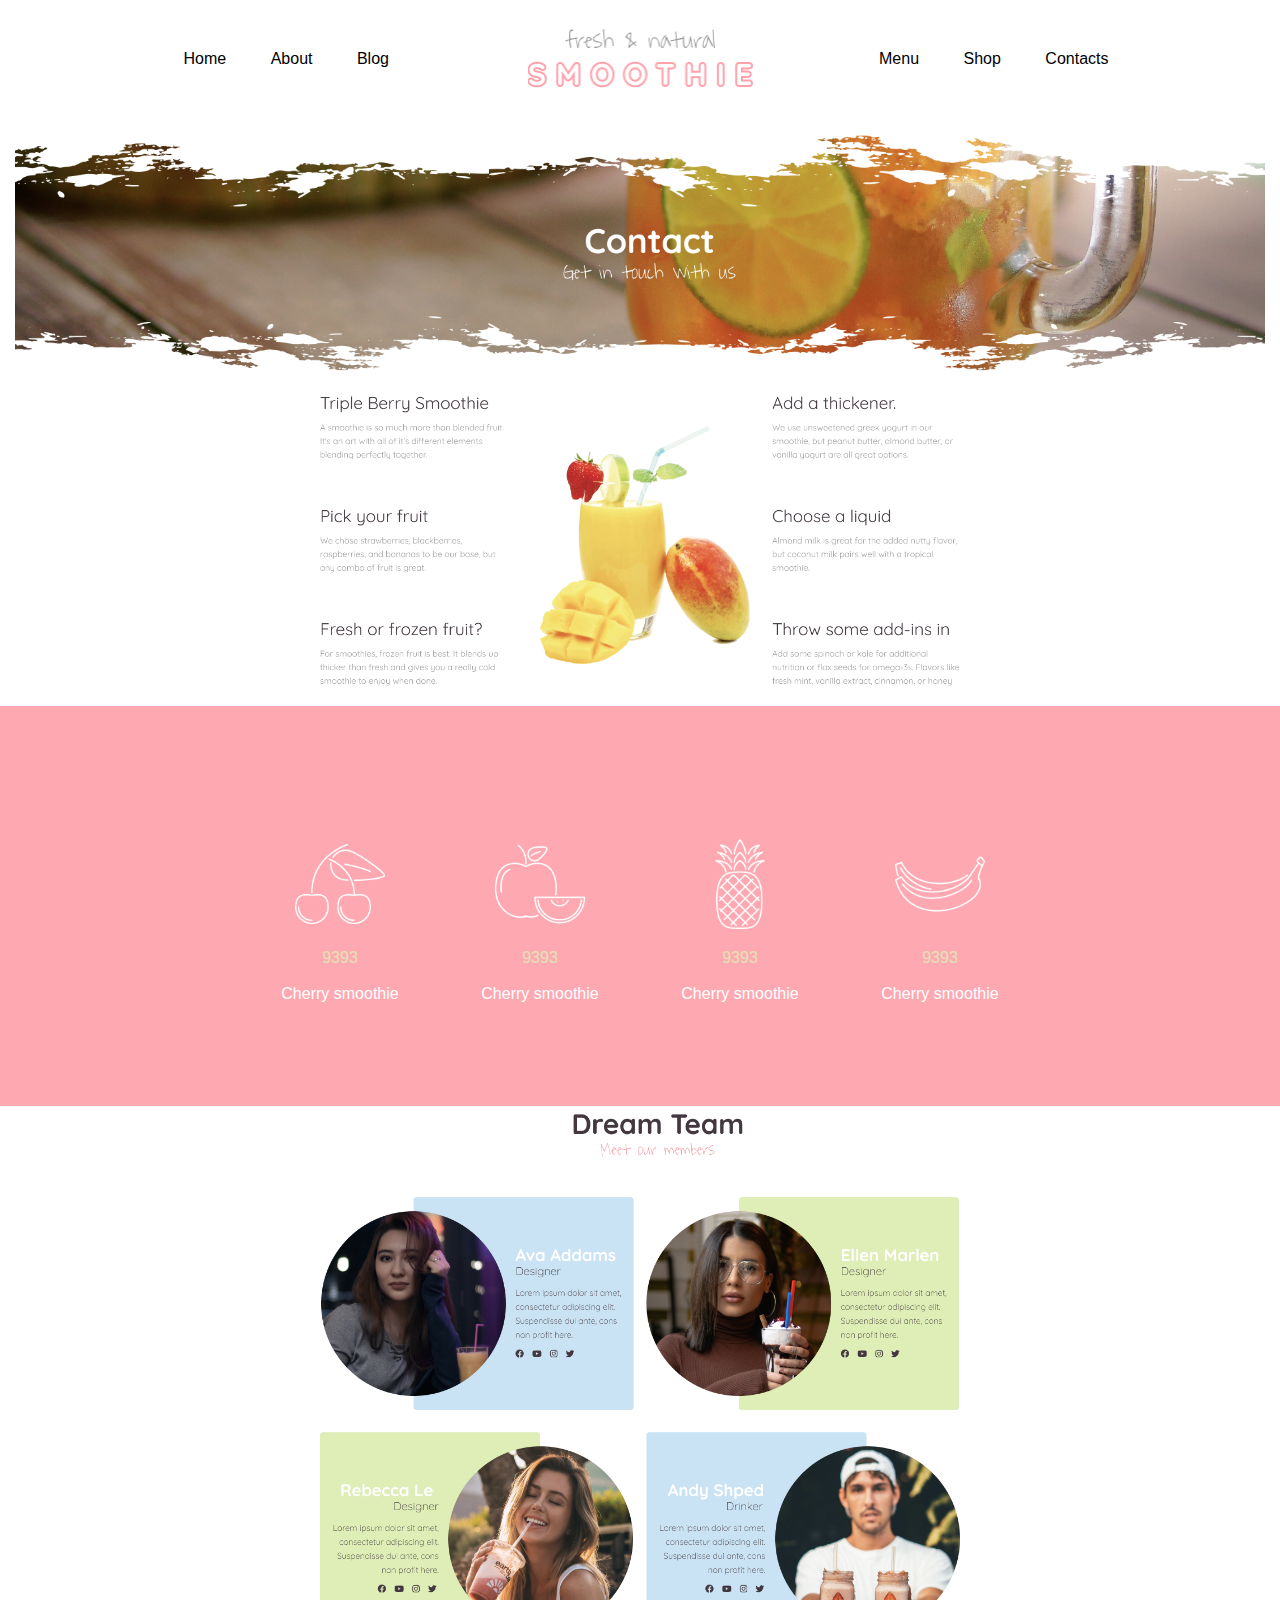
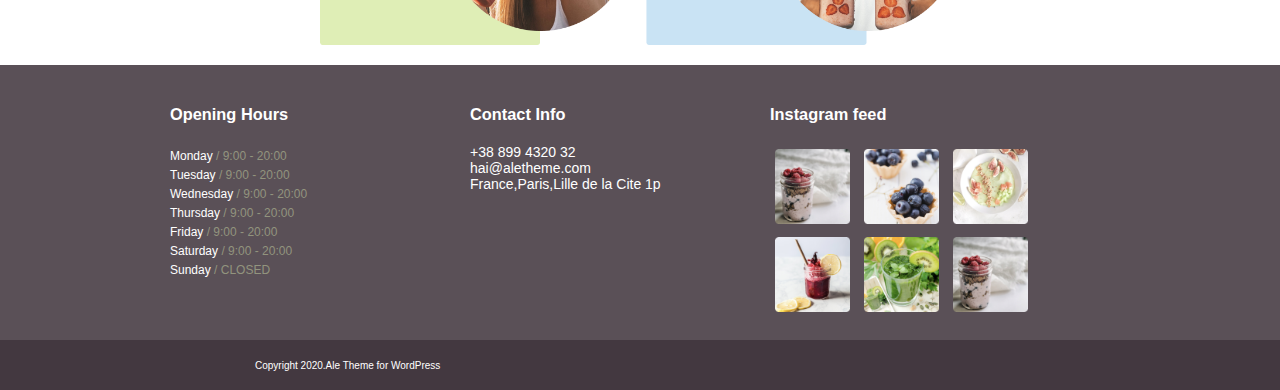
<file: About.html>
<!DOCTYPE html>
<html lang="en"><head><meta http-equiv="Content-Type" content="text/html; charset=UTF-8">
    
    <meta http-equiv="X-UA-Compatible" content="IE=edge">
    <meta name="viewport" content="width=device-width, initial-scale=1.0">
    <title>About</title>
    <link rel="stylesheet" href="./About_files/about.css">
<style>
    * {
	margin: 0;
	padding: 0;
	box-sizing: border-box;
    font-family: 'Poppins', Arial, Helvetica, sans-serif;
}

.navbar {
	display: flex;
	align-items: center;
	padding: 20px;
    justify-content: center;
}

nav {
	flex: 1;
	text-align: center;
}

nav ul {
	display: inline-block;
	list-style: none;
}

nav ul li {
	display: inline-block;
	margin-right: 20px;
	margin-left: 20px;
}


nav ul li a{
    color: #000;
    text-decoration: none;
    position: relative;
}
nav ul li a:hover{
    color: #fea9b2;
}
nav ul li a::after{
    content:'';
    width: 0;
    height: 3px;
    position: absolute;
    bottom: -5px;
    left: 50%;
    transform: translateX(-50%);
    background: #f0f;
    transition: width 0.3s;
}
nav ul li a:hover::after{
    width: 80%;
}
p {
	color: #555;
}

.container1 {
	max-width: 1300px;
	margin: auto;
	padding-left: 25px;
	padding-right: 25px;
}
.menu-icon {
	width: 28px;
	margin-left: 20px;
	display: none;
}

/* -------- media query for menu------- */

@media only screen and (max-width: 800px) {
	/* nav ul {
		position: absolute;
		top: 70px;
		left: 0;
		background: #333;
		width: 100%;
		overflow: hidden;
		transition: max-height 0.5s;
	}

	nav ul li {
		display: block;
		margin-right: 50px;
		margin-top: 10px;
		margin-bottom: 10px;
	}

	nav ul li a {
		color: #fff;
	} */

    .navbar .logo img{
        width: 125px;
    }
}

</style></head>

<body>
    <div class="header">
        <div class="container1">
            <div class="navbar">
                <nav>
                    <ul id="MenuItems">
                        <li><a href="index.html">Home</a></li>
                        <li><a href="About.html">About</a></li>
                        <li><a href="Blog.html">Blog</a></li>
                    </ul>
                </nav>
                <div class="logo">
                    <img src="./About_files/logo.png" width="225px">
                </div>
                <nav>
                    <ul id="MenuItems">
                        <li><a href="menu.html">Menu</a></li>
                        <li><a href="shop.html">Shop</a></li>
                        <li><a href="contact.html">Contacts</a></li>
                    </ul>
                </nav>
            </div>
        </div>
    </div>
    <div class="slider">
        <img src="./About_files/Heading.png" alt="">
    </div>
    <!--  -->
    <div class="team">
        <img src="./About_files/About intro.png" style="display: block;margin-left: auto;margin-right: auto;width: 50%;padding-bottom: 20px;" alt="">
    </div>
    <!--  -->
    
    <!-- coo -->
    <div class="container-3" style="background-color: #fea9b2; min-height: 400px; align-content:center; display:flex; flex-wrap:wrap;">
        <div class="container">
            <div class="row">
                <div class="col"><img src="./About_files/cherry 2.png" alt=""><p style="color: #e4e1b4;">9393</p><br><p style="color: #fff;">Cherry smoothie</p></div>
                <div class="col"><img src="./About_files/apple 2.png" alt=""><p style="color: #e4e1b4;">9393</p><br><p style="color: #fff;">Cherry smoothie</p></div>
                <div class="col"><img src="./About_files/pineapple 2.png" alt=""><p style="color: #e4e1b4;">9393</p><br><p style="color: #fff;">Cherry smoothie</p></div>
                <div class="col"><img src="./About_files/banana (1) 2.png" alt=""><p style="color: #e4e1b4;">9393</p><br><p style="color: #fff;">Cherry smoothie</p></div>
            </div>
        </div>
    </div>
<!-- sdfffffffff -->

  
  
  

    <div class="team">
        <img src="./About_files/Team.png" style="display: block;margin-left: auto;margin-right: auto;width: 50%;padding-bottom: 20px;" alt="">
    </div>

    <div class="footer">
        <div class="footer-container">
            <div class="footer-row">
                <div class="footer-col-1">
                    <h3>Opening Hours</h3>

                    <p>Monday  <span>/ 9:00 - 20:00</span></p>
                    <p>Tuesday <span>/ 9:00 - 20:00</span></p>
                    <p>Wednesday <span>/ 9:00 - 20:00</span></p>
                    <p>Thursday <span>/ 9:00 - 20:00</span></p>
                    <p>Friday <span>/ 9:00 - 20:00</span></p>
                    <p>Saturday <span>/ 9:00 - 20:00</span></p>
                    <p>Sunday <span>/ CLOSED</span></p>
                </div>
                <div class="footer-col-2">
                    <h3>Contact Info</h3>

                    <p>+38 899 4320 32</p>
                    <p>hai@aletheme.com</p>
                    <p>France,Paris,Lille de la Cite 1p</p>


                  
                </div>
                <div class="footer-col-3">
                    <h3>Instagram feed</h3>
                    <ul>
                        <img src="./About_files/Rectangle 18.png" width="75px" alt="">
                        <img src="./About_files/Rectangle 19.png" width="75px" alt="">
                        <img src="./About_files/Rectangle 20.png" width="75px" alt="">
                        <img src="./About_files/Rectangle 21.png" width="75px" alt="">
                        <img src="./About_files/Rectangle 22.png" width="75px" alt="">
                        <img src="./About_files/Rectangle 18.png" width="75px" alt="">
                        
                    </ul>
                </div>
                
            </div>
            
        </div>
    </div>   
    <div class="footer-container2">
        <div class="footer-row-2">        
            <p class="copyright">Copyright 2020.Ale Theme for WordPress</p>
        </div>
    </div>
    

</body></html>
</file>
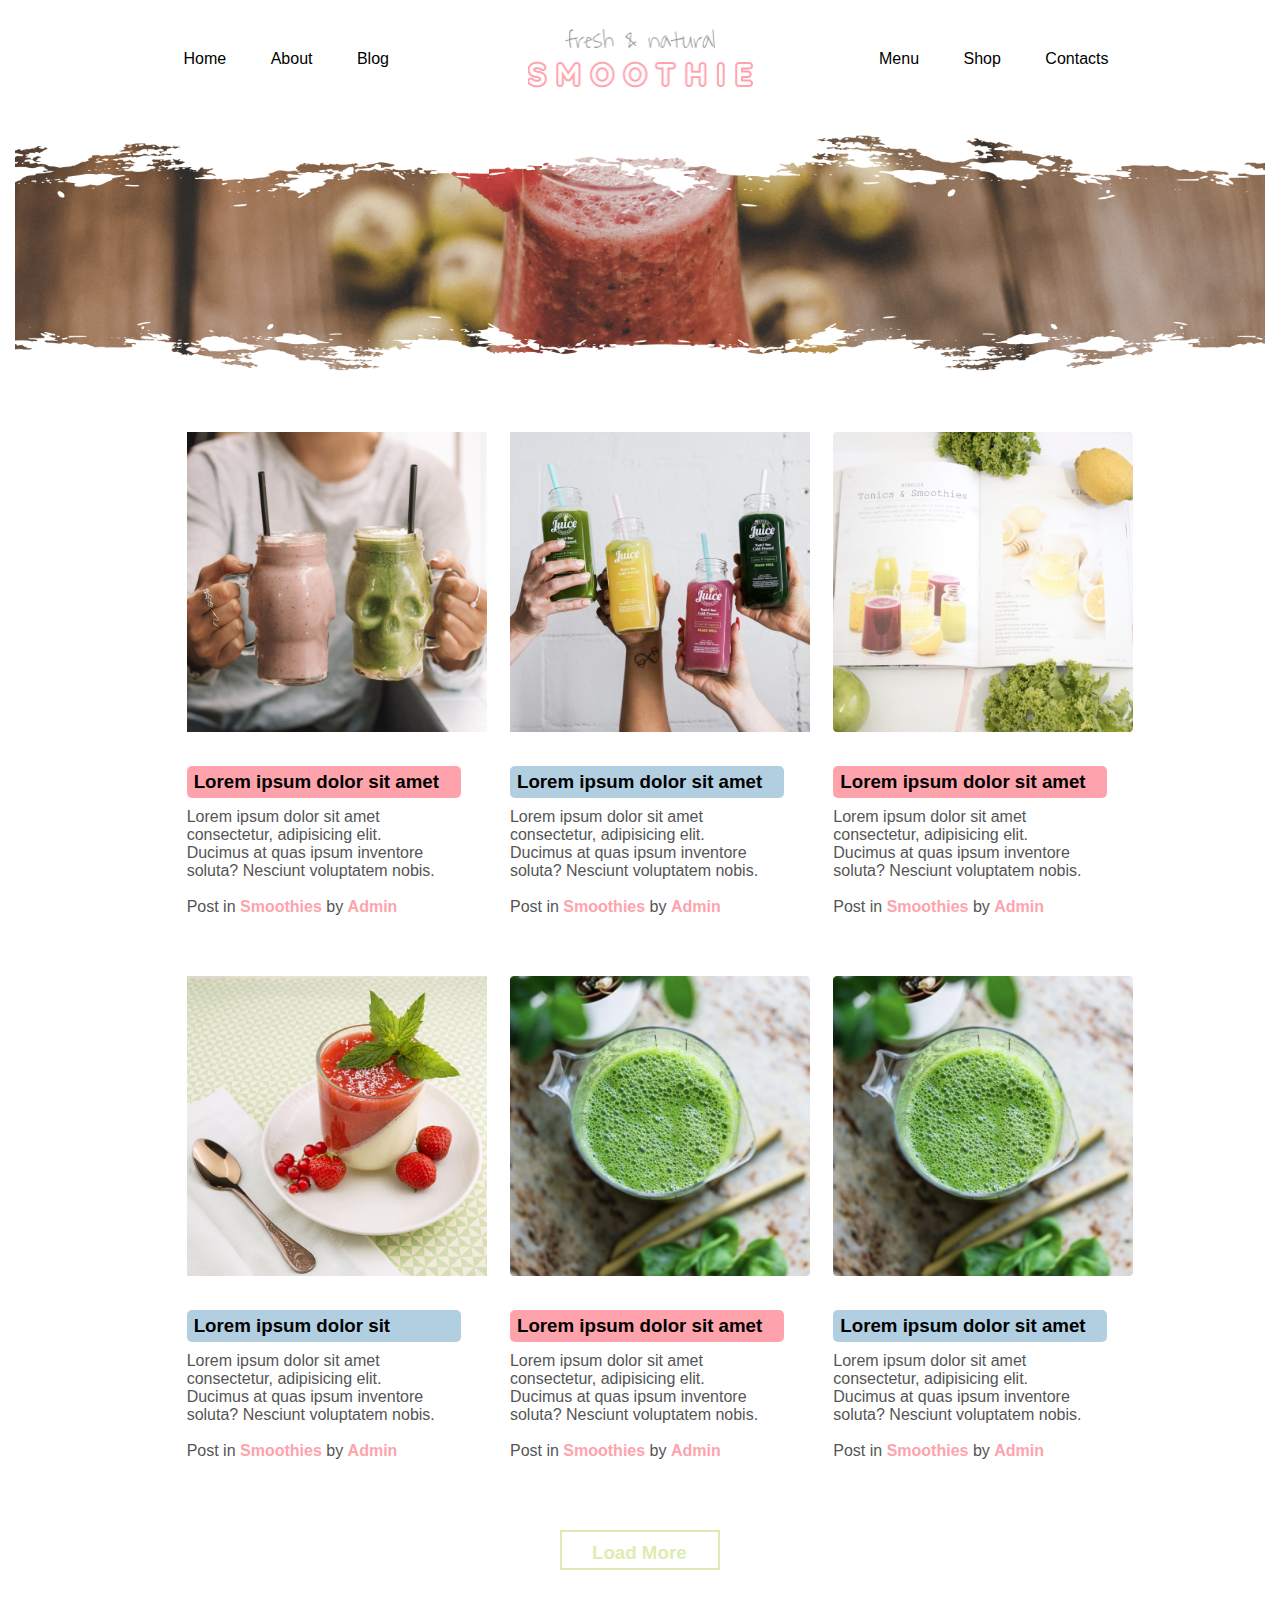
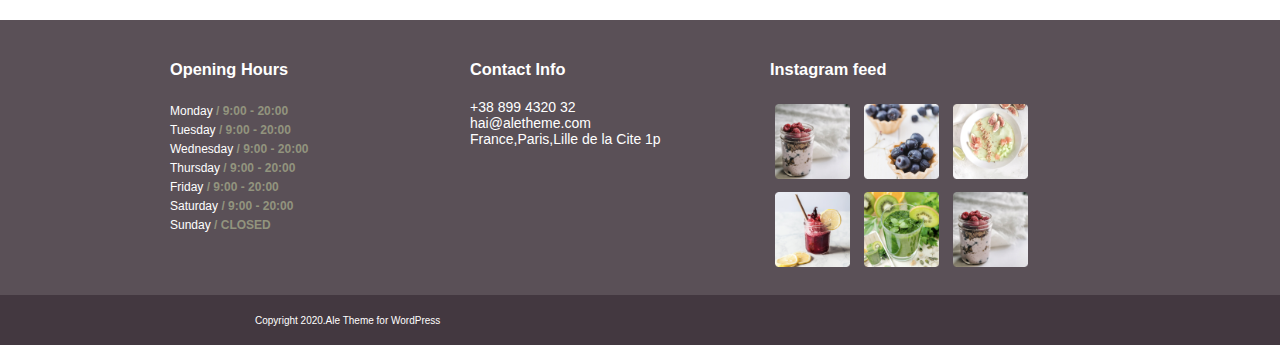
<file: Blog.html>
<!DOCTYPE html>
<!-- saved from url=(0057)file:///C:/Users/dell/Documents/figma%20project/blog.html -->
<html lang="en"><head><meta http-equiv="Content-Type" content="text/html; charset=UTF-8">
    
    <meta http-equiv="X-UA-Compatible" content="IE=edge">
    <meta name="viewport" content="width=device-width, initial-scale=1.0">
    <title>Blog</title>
    <link rel="stylesheet" href="./Blog_files/blog.css">
<style>
    * {
	margin: 0;
	padding: 0;
	box-sizing: border-box;
	font-family: 'Poppins', sans-serif;
}

.navbar {
	display: flex;
	align-items: center;
	padding: 20px;
    justify-content: center;
}

nav {
	flex: 1;
	text-align: center;
}

nav ul {
	display: inline-block;
	list-style: none;
}

nav ul li {
	display: inline-block;
	margin-right: 20px;
	margin-left: 20px;
}


nav ul li a{
    color: #000;
    text-decoration: none;
    position: relative;
}
nav ul li a:hover{
    color: #fea9b2;
}
nav ul li a::after{
    content:'';
    width: 0;
    height: 3px;
    position: absolute;
    bottom: -5px;
    left: 50%;
    transform: translateX(-50%);
    background: #f0f;
    transition: width 0.3s;
}
nav ul li a:hover::after{
    width: 80%;
}
p {
	color: #555;
}

.container1 {
	max-width: 1300px;
	margin: auto;
	padding-left: 25px;
	padding-right: 25px;
}
.menu-icon {
	width: 28px;
	margin-left: 20px;
	display: none;
}

/* -------- media query for menu------- */

@media only screen and (max-width: 800px) {
	/* nav ul {
		position: absolute;
		top: 70px;
		left: 0;
		background: #333;
		width: 100%;
		overflow: hidden;
		transition: max-height 0.5s;
	}

	nav ul li {
		display: block;
		margin-right: 50px;
		margin-top: 10px;
		margin-bottom: 10px;
	}

	nav ul li a {
		color: #fff;
	} */

    .navbar .logo img{
        width: 125px;
    }
}

</style></head>

<body>
    <div class="header">
        <div class="container1">
            <div class="navbar">
                <nav>
                    <ul id="MenuItems">
                        <li><a href="index.html">Home</a></li>
                        <li><a href="About.html">About</a></li>
                        <li><a href="Blog.html">Blog</a></li>
                    </ul>
                </nav>
                <div class="logo">
                    <img src="./About_files/logo.png" width="225px">
                </div>
                <nav>
                    <ul id="MenuItems">
                        <li><a href="menu.html">Menu</a></li>
                        <li><a href="shop.html">Shop</a></li>
                        <li><a href="contact.html">Contacts</a></li>
                    </ul>
                </nav>
            </div>
        </div>
    </div>
    <div class="slider">
        <img src="./Blog_files/Slider.png" alt="">
    </div>
    <div class="container-blog">
        <div class="row-blog">
            <div class="col-blog">
                <img src="./Blog_files/maddi-bazzocco-71fuLSLJKbc-unsplash 1.png" alt="">
                <div style="background-color: #fea3ac;margin: 10px 0;height: 32px;width: 274px;border-radius: 5px;"><h3 style="padding-left: 7px;padding-top: 5px;">Lorem ipsum dolor sit amet</h3></div>
                <p>Lorem ipsum dolor sit amet consectetur, adipisicing elit. Ducimus at quas ipsum inventore soluta? Nesciunt voluptatem nobis.</p><br>
                <p>Post in <span>Smoothies</span> by <span>Admin</span></p>
            </div>
            <div class="col-blog">
                <img src="./Blog_files/mark-zamora-wr24NAojiD8-unsplash 1.png" alt="">
                <div style="background-color: #b1cfe1;margin: 10px 0;height: 32px;width: 274px;border-radius: 5px;"><h3 style="padding-left: 7px;padding-top: 5px;">Lorem ipsum dolor sit amet</h3></div>
                <p>Lorem ipsum dolor sit amet consectetur, adipisicing elit. Ducimus at quas ipsum inventore soluta? Nesciunt voluptatem nobis.</p><br>
                <p>Post in <span>Smoothies</span> by <span>Admin</span></p>
            </div>
            <div class="col-blog">
                <img src="./Blog_files/Group 7.png" alt="">
                <div style="background-color: #fea3ac;margin: 10px 0;height: 32px;width: 274px;border-radius: 5px;"><h3 style="padding-left: 7px;padding-top: 5px;">Lorem ipsum dolor sit amet</h3></div>
                <p>Lorem ipsum dolor sit amet consectetur, adipisicing elit. Ducimus at quas ipsum inventore soluta? Nesciunt voluptatem nobis.</p><br>
                <p>Post in <span>Smoothies</span> by <span>Admin</span></p>
            </div>
            <div class="col-blog">
                <img src="./Blog_files/wesual-click-BgirKolxbIk-unsplash 1.jpg" alt="">
                <div style="background-color: #b1cfe1;margin: 10px 0;height: 32px;width: 274px;border-radius: 5px;"><h3 style="padding-left: 7px;padding-top: 5px;">Lorem ipsum dolor sit</h3></div>
                <p>Lorem ipsum dolor sit amet consectetur, adipisicing elit. Ducimus at quas ipsum inventore soluta? Nesciunt voluptatem nobis.</p><br>
                <p>Post in <span>Smoothies</span> by <span>Admin</span></p>
            </div>
            <div class="col-blog">
                <img src="./Blog_files/Group 7 (1).png" alt="">
                <div style="background-color: #fea3ac;margin: 10px 0;height: 32px;width: 274px;border-radius: 5px;"><h3 style="padding-left: 7px;padding-top: 5px;">Lorem ipsum dolor sit amet</h3></div>
                <p>Lorem ipsum dolor sit amet consectetur, adipisicing elit. Ducimus at quas ipsum inventore soluta? Nesciunt voluptatem nobis.</p><br>
                <p>Post in <span>Smoothies</span> by <span>Admin</span></p>
            </div>
            <div class="col-blog">
                <img src="./Blog_files/Group 7 (1).png" alt="">
                <div style="background-color: #b1cfe1;margin: 10px 0;height: 32px;width: 274px;border-radius: 5px;"><h3 style="padding-left: 7px;padding-top: 5px;">Lorem ipsum dolor sit amet</h3></div>
                <p>Lorem ipsum dolor sit amet consectetur, adipisicing elit. Ducimus at quas ipsum inventore soluta? Nesciunt voluptatem nobis.</p><br>
                <p>Post in <span>Smoothies</span> by <span>Admin</span></p>
            </div>            
        </div>
    </div>
    <div class="load" style="display: flex;margin: 50px; justify-content:center;"><h3 style=" width:160px; height: 40px; border: solid 2px #ddedb1; color:#ddedb1; padding: 10px 30px;">Load More</h3></div>
    
    <div class="footer">
        <div class="footer-container">
            <div class="footer-row">
                <div class="footer-col-1">
                    <h3>Opening Hours</h3>

                    <p>Monday  <span>/ 9:00 - 20:00</span></p>
                    <p>Tuesday <span>/ 9:00 - 20:00</span></p>
                    <p>Wednesday <span>/ 9:00 - 20:00</span></p>
                    <p>Thursday <span>/ 9:00 - 20:00</span></p>
                    <p>Friday <span>/ 9:00 - 20:00</span></p>
                    <p>Saturday <span>/ 9:00 - 20:00</span></p>
                    <p>Sunday <span>/ CLOSED</span></p>
                </div>
                <div class="footer-col-2">
                    <h3>Contact Info</h3>

                    <p>+38 899 4320 32</p>
                    <p>hai@aletheme.com</p>
                    <p>France,Paris,Lille de la Cite 1p</p>


                  
                </div>
                <div class="footer-col-3">
                    <h3>Instagram feed</h3>
                    <ul>
                        <img src="./Blog_files/Rectangle 18.png" width="75px" alt="">
                        <img src="./Blog_files/Rectangle 19.png" width="75px" alt="">
                        <img src="./Blog_files/Rectangle 20.png" width="75px" alt="">
                        <img src="./Blog_files/Rectangle 21.png" width="75px" alt="">
                        <img src="./Blog_files/Rectangle 22.png" width="75px" alt="">
                        <img src="./Blog_files/Rectangle 18.png" width="75px" alt="">
                        
                    </ul>
                </div>
                
            </div>
            
        </div>
    </div>
    
    <div class="footer-container2">
        <div class="footer-row-2">        
            <p class="copyright">Copyright 2020.Ale Theme for WordPress</p>
        </div>
    </div>
    

</body></html>
</file>
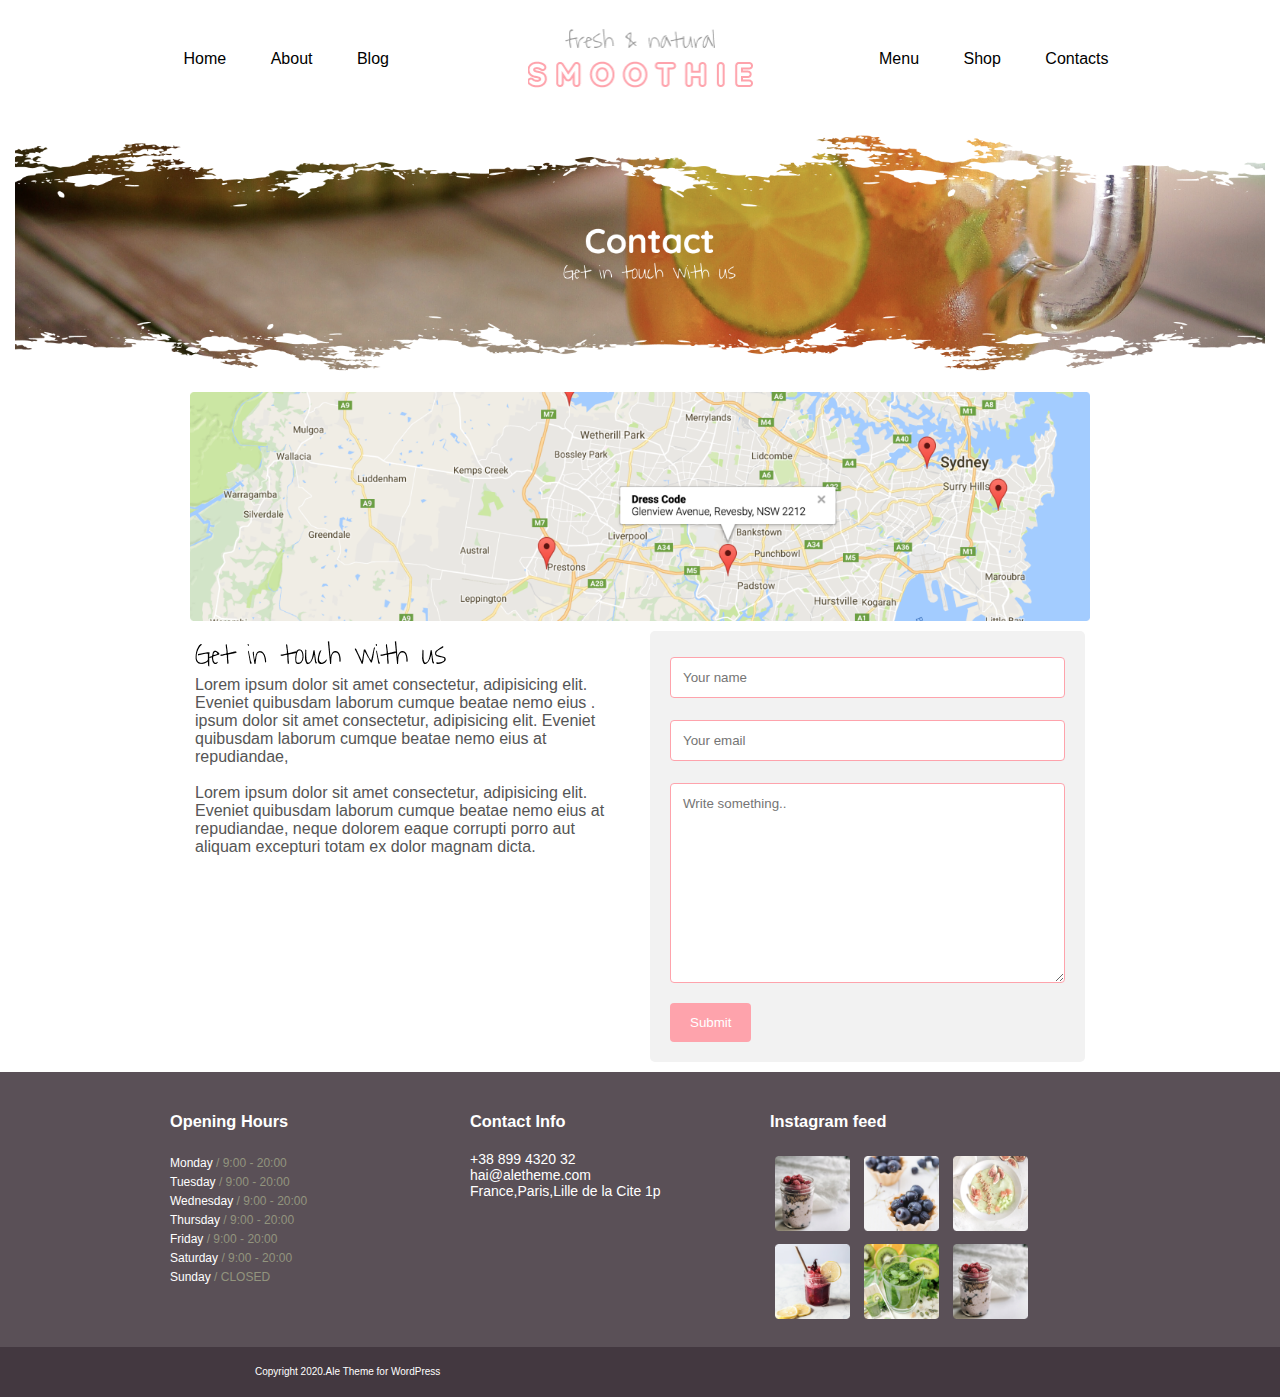
<file: contact.html>
<!DOCTYPE html>
<!-- saved from url=(0060)file:///C:/Users/dell/Documents/figma%20project/contact.html -->
<html lang="en"><head><meta http-equiv="Content-Type" content="text/html; charset=UTF-8">
    
    <meta http-equiv="X-UA-Compatible" content="IE=edge">
    <meta name="viewport" content="width=device-width, initial-scale=1.0">
    <title>contact</title>
    <link rel="stylesheet" href="./contact_files/contact.css">
<style>
    * {
	margin: 0;
	padding: 0;
	box-sizing: border-box;
    font-family: 'Poppins', Arial, Helvetica, sans-serif;
}

.navbar {
	display: flex;
	align-items: center;
	padding: 20px;
    justify-content: center;
}

nav {
	flex: 1;
	text-align: center;
}

nav ul {
	display: inline-block;
	list-style: none;
}

nav ul li {
	display: inline-block;
	margin-right: 20px;
	margin-left: 20px;
}


nav ul li a{
    color: #000;
    text-decoration: none;
    position: relative;
}
nav ul li a:hover{
    color: #fea9b2;
}
nav ul li a::after{
    content:'';
    width: 0;
    height: 3px;
    position: absolute;
    bottom: -5px;
    left: 50%;
    transform: translateX(-50%);
    background: #f0f;
    transition: width 0.3s;
}
nav ul li a:hover::after{
    width: 80%;
}
p {
	color: #555;
}

.container1 {
	max-width: 1300px;
	margin: auto;
	padding-left: 25px;
	padding-right: 25px;
}
.menu-icon {
	width: 28px;
	margin-left: 20px;
	display: none;
}

/* -------- media query for menu------- */

@media only screen and (max-width: 800px) {
	/* nav ul {
		position: absolute;
		top: 70px;
		left: 0;
		background: #333;
		width: 100%;
		overflow: hidden;
		transition: max-height 0.5s;
	}

	nav ul li {
		display: block;
		margin-right: 50px;
		margin-top: 10px;
		margin-bottom: 10px;
	}

	nav ul li a {
		color: #fff;
	} */

    .navbar .logo img{
        width: 125px;
    }
}
/*  form */

input[type=text], input[type=email], select, textarea {
  width: 100%;
  padding: 12px;
  border: 1px solid #fea3ac;
  border-radius: 4px;
  box-sizing: border-box;
  margin-top: 6px;
  margin-bottom: 16px;
  resize: vertical;
}

input[type=submit] {
  background-color: #fea3ac;
  color: white;
  padding: 12px 20px;
  border: none;
  border-radius: 4px;
  cursor: pointer;
}

input[type=submit]:hover {
  background-color: #45a049;
}

.container-form {
  border-radius: 5px;
  background-color: #f2f2f2;
  padding: 20px;
}
</style></head>

<body>
    <div class="header">
        <div class="container1">
            <div class="navbar">
                <nav>
                    <ul id="MenuItems">
                        <li><a href="index.html">Home</a></li>
                        <li><a href="About.html">About</a></li>
                        <li><a href="Blog.html">Blog</a></li>
                    </ul>
                </nav>
                <div class="logo">
                    <img src="./About_files/logo.png" width="225px">
                </div>
                <nav>
                    <ul id="MenuItems">
                        <li><a href="menu.html">Menu</a></li>
                        <li><a href="shop.html">Shop</a></li>
                        <li><a href="contact.html">Contacts</a></li>
                    </ul>
                </nav>
            </div>
        </div>
    </div>
    <div class="slider">
        <img src="./contact_files/Heading.png" alt="">
    </div>
    <div class="container">
        <div class="row">
            <img src="./contact_files/Group 23.png" width="900px" alt="">      
        </div>
    </div>
    <div class="container">
        <div class="row">
            <div class="col" style="margin-top: 5px;">
                <img src="./contact_files/Get in touch with us.png" style="filter:invert(1);" alt="">
                <p>Lorem ipsum dolor sit amet consectetur, adipisicing elit. Eveniet quibusdam laborum cumque beatae nemo eius . ipsum dolor sit amet consectetur, adipisicing elit. Eveniet quibusdam laborum cumque beatae nemo eius at repudiandae,</p><br>
                <p>Lorem ipsum dolor sit amet consectetur, adipisicing elit. Eveniet quibusdam laborum cumque beatae nemo eius at repudiandae, neque dolorem eaque corrupti porro aut aliquam excepturi totam ex dolor magnam dicta.</p>
            </div>
            <div class="col">
                <div class="container-form">
                    <form>
                      
                      <input type="text" id="fname" name="firstname" placeholder="Your name">
                      
                      <input type="email" id="email" name="email" placeholder="Your email">
                      
                      <textarea id="subject" name="subject" placeholder="Write something.." style="height:200px"></textarea>
                  
                      <input type="submit" value="Submit">
                    </form>
                  </div>
            </div>
        </div>
    </div>
    <div class="footer">
        <div class="footer-container">
            <div class="footer-row">
                <div class="footer-col-1">
                    <h3>Opening Hours</h3>

                    <p>Monday  <span>/ 9:00 - 20:00</span></p>
                    <p>Tuesday <span>/ 9:00 - 20:00</span></p>
                    <p>Wednesday <span>/ 9:00 - 20:00</span></p>
                    <p>Thursday <span>/ 9:00 - 20:00</span></p>
                    <p>Friday <span>/ 9:00 - 20:00</span></p>
                    <p>Saturday <span>/ 9:00 - 20:00</span></p>
                    <p>Sunday <span>/ CLOSED</span></p>
                </div>
                <div class="footer-col-2">
                    <h3>Contact Info</h3>

                    <p>+38 899 4320 32</p>
                    <p>hai@aletheme.com</p>
                    <p>France,Paris,Lille de la Cite 1p</p>


                  
                </div>
                <div class="footer-col-3">
                    <h3>Instagram feed</h3>
                    <ul>
                        <img src="./contact_files/Rectangle 18.png" width="75px" alt="">
                        <img src="./contact_files/Rectangle 19.png" width="75px" alt="">
                        <img src="./contact_files/Rectangle 20.png" width="75px" alt="">
                        <img src="./contact_files/Rectangle 21.png" width="75px" alt="">
                        <img src="./contact_files/Rectangle 22.png" width="75px" alt="">
                        <img src="./contact_files/Rectangle 18.png" width="75px" alt="">
                        
                    </ul>
                </div>
                
            </div>
            
        </div>
    </div>   
    <div class="footer-container2">
        <div class="footer-row-2">        
            <p class="copyright">Copyright 2020.Ale Theme for WordPress</p>
        </div>
    </div>
    

</body></html>
</file>
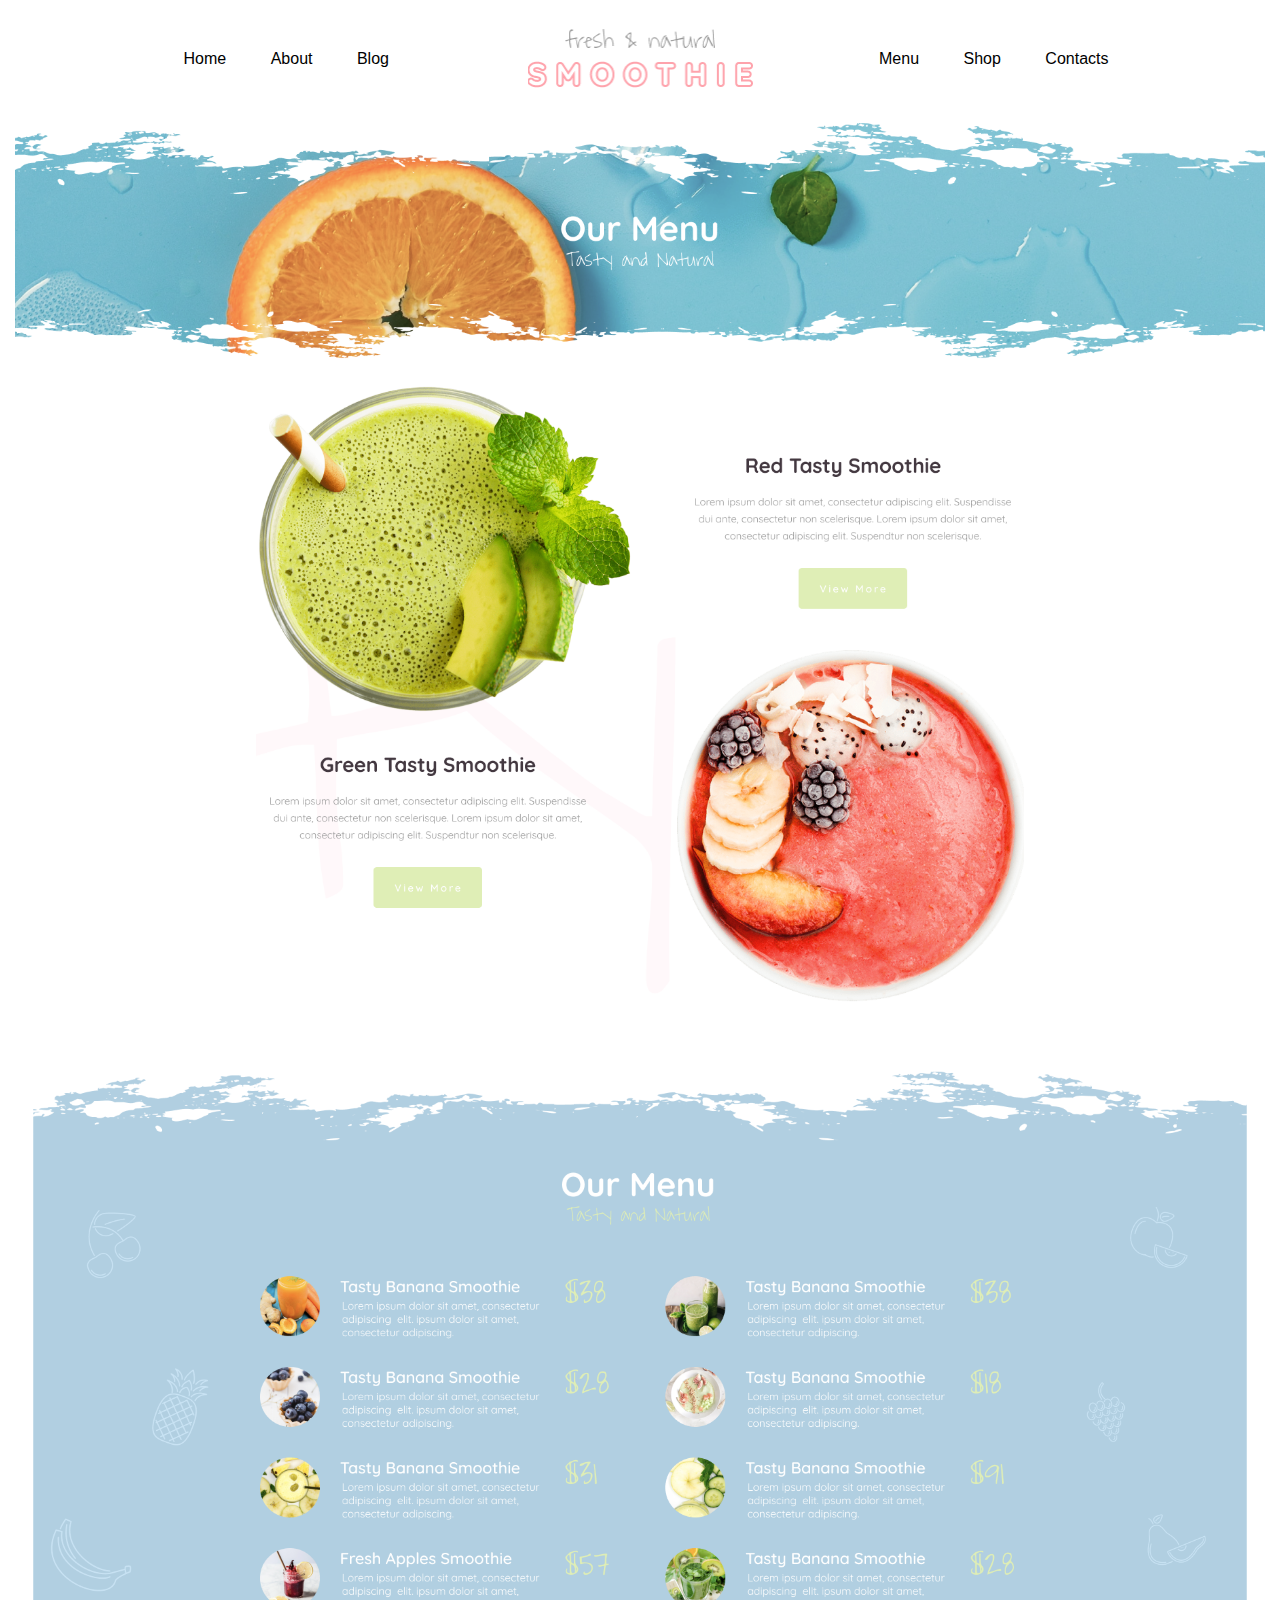
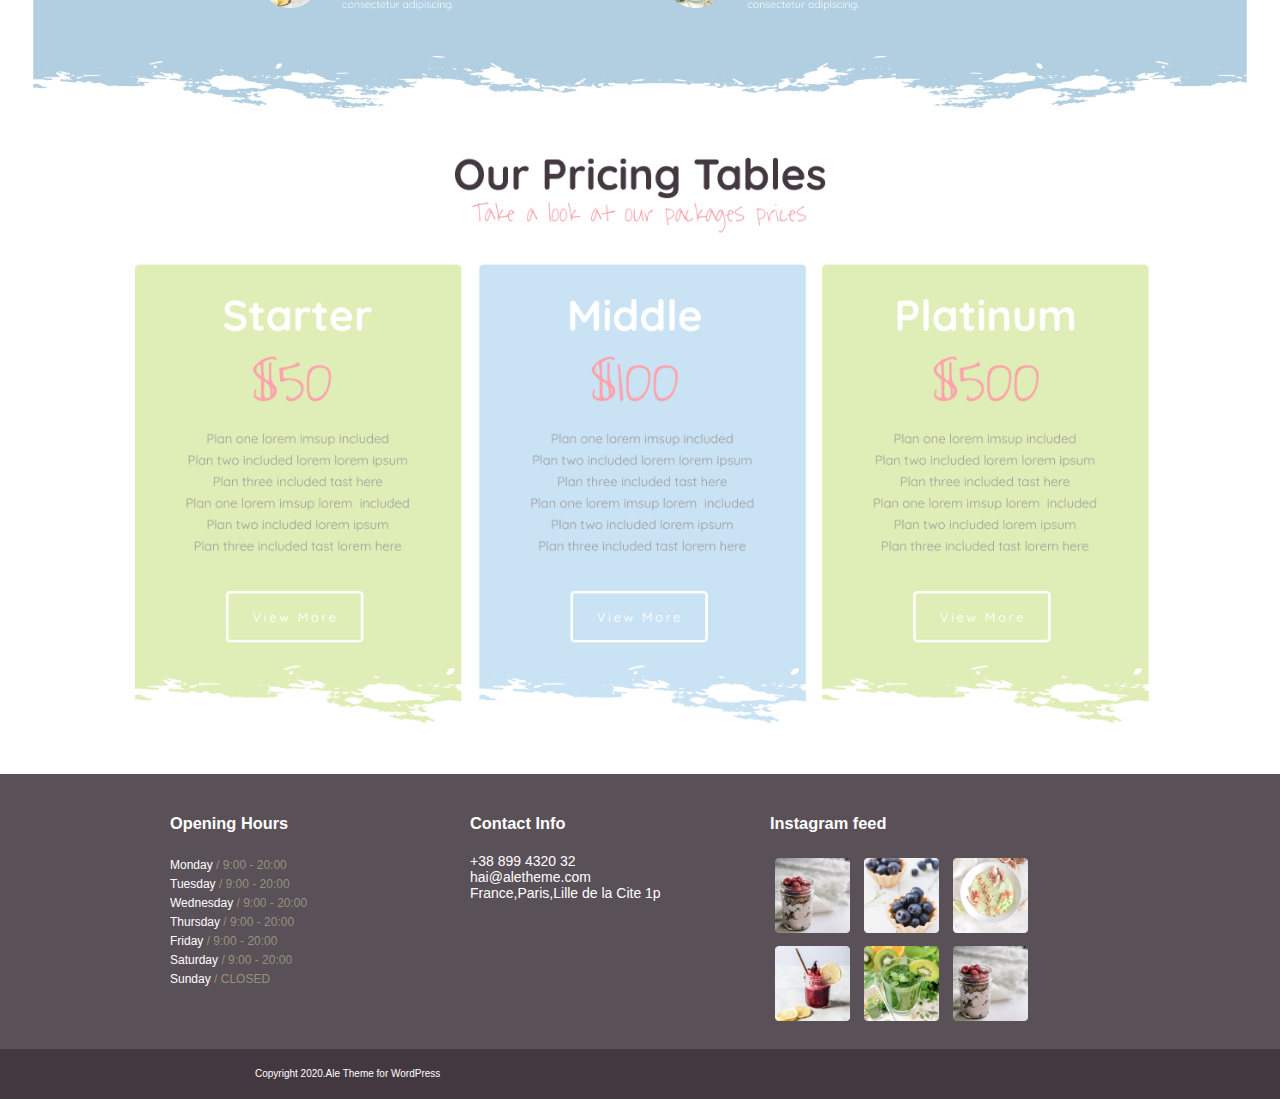
<file: menu.html>
<!DOCTYPE html>
<html lang="en"><head><meta http-equiv="Content-Type" content="text/html; charset=UTF-8">
    
    <meta http-equiv="X-UA-Compatible" content="IE=edge">
    <meta name="viewport" content="width=device-width, initial-scale=1.0">
    <title>menu</title>
    <link rel="stylesheet" href="./menu_files/menu.css">
<style>
    * {
	margin: 0;
	padding: 0;
	box-sizing: border-box;
	font-family: 'Poppins', sans-serif;
}

.navbar {
	display: flex;
	align-items: center;
	padding: 20px;
    justify-content: center;
}

nav {
	flex: 1;
	text-align: center;
}

nav ul {
	display: inline-block;
	list-style: none;
}

nav ul li {
	display: inline-block;
	margin-right: 20px;
	margin-left: 20px;
}


nav ul li a{
    color: #000;
    text-decoration: none;
    position: relative;
}
nav ul li a:hover{
    color: #fea9b2;
}
nav ul li a::after{
    content:'';
    width: 0;
    height: 3px;
    position: absolute;
    bottom: -5px;
    left: 50%;
    transform: translateX(-50%);
    background: #f0f;
    transition: width 0.3s;
}
nav ul li a:hover::after{
    width: 80%;
}
p {
	color: #555;
}

.container1 {
	max-width: 1300px;
	margin: auto;
	padding-left: 25px;
	padding-right: 25px;
}
.menu-icon {
	width: 28px;
	margin-left: 20px;
	display: none;
}

/* -------- media query for menu------- */

@media only screen and (max-width: 800px) {
	/* nav ul {
		position: absolute;
		top: 70px;
		left: 0;
		background: #333;
		width: 100%;
		overflow: hidden;
		transition: max-height 0.5s;
	}

	nav ul li {
		display: block;
		margin-right: 50px;
		margin-top: 10px;
		margin-bottom: 10px;
	}

	nav ul li a {
		color: #fff;
	} */

    .navbar .logo img{
        width: 125px;
    }
}
</style></head>

<body>
    <div class="header">
        <div class="container1">
            <div class="navbar">
                <nav>
                    <ul id="MenuItems">
                        <li><a href="index.html">Home</a></li>
                        <li><a href="About.html">About</a></li>
                        <li><a href="Blog.html">Blog</a></li>
                    </ul>
                </nav>
                <div class="logo">
                    <img src="./menu_files/logo.png" width="225px">
                </div>
                <nav>
                    <ul id="MenuItems">
                        <li><a href="#">Menu</a></li>
                        <li><a href="shop.html">Shop</a></li>
                        <li><a href="contact.html">Contacts</a></li>
                    </ul>
                </nav>
            </div>
        </div>
    </div>
    <div class="slider">
        <img src="./menu_files/Menu-slider.png" alt="">
    </div>

    <!-- heading start -->    
    <div class="menu-heading">
        <img src="./menu_files/Menu-1-pic-heading.png" style="display: block;margin:20px auto;width: 60%;padding-bottom: 20px; cursor: pointer;" alt="">
    </div>
    <!-- heading end -->

    <!-- Menu start -->
    <div class="Menu">
        <img src="./menu_files/Menu.png" style="display: block;margin-left: auto;margin-right: auto;width: 100%;padding-bottom: 20px;" alt="">
    </div>
    <!-- Menu end -->

    <!-- heading start -->    
    <div class="price-heading">
        <img src="./menu_files/menu-price-heading.png" style="display: block;margin-left: auto;margin-right: auto;width: 30%;padding-bottom: 20px; cursor: pointer;" alt="">
    </div>
    <!-- heading end -->

    <!-- our pricing start -->
    <div class="prices">
        <img src="./menu_files/menu-price.png" style="display: block;margin-left: auto;margin-right: auto;width: 80%;padding-bottom: 20px;" alt="">
    </div>
    <!-- our pricing end  -->
    <div class="footer">
        <div class="footer-container">
            <div class="footer-row">
                <div class="footer-col-1">
                    <h3>Opening Hours</h3>

                    <p>Monday  <span>/ 9:00 - 20:00</span></p>
                    <p>Tuesday <span>/ 9:00 - 20:00</span></p>
                    <p>Wednesday <span>/ 9:00 - 20:00</span></p>
                    <p>Thursday <span>/ 9:00 - 20:00</span></p>
                    <p>Friday <span>/ 9:00 - 20:00</span></p>
                    <p>Saturday <span>/ 9:00 - 20:00</span></p>
                    <p>Sunday <span>/ CLOSED</span></p>
                </div>
                <div class="footer-col-2">
                    <h3>Contact Info</h3>

                    <p>+38 899 4320 32</p>
                    <p>hai@aletheme.com</p>
                    <p>France,Paris,Lille de la Cite 1p</p>


                  
                </div>
                <div class="footer-col-3">
                    <h3>Instagram feed</h3>
                    <ul>
                        <img src="./menu_files/Rectangle 18.png" width="75px" alt="">
                        <img src="./menu_files/Rectangle 19.png" width="75px" alt="">
                        <img src="./menu_files/Rectangle 20.png" width="75px" alt="">
                        <img src="./menu_files/Rectangle 21.png" width="75px" alt="">
                        <img src="./menu_files/Rectangle 22.png" width="75px" alt="">
                        <img src="./menu_files/Rectangle 18.png" width="75px" alt="">
                        
                    </ul>
                </div>
                
            </div>
            
        </div>
    </div>   
    <div class="footer-container2">
        <div class="footer-row-2">        
            <p class="copyright">Copyright 2020.Ale Theme for WordPress</p>
        </div>
    </div>
    

</body></html>
</file>
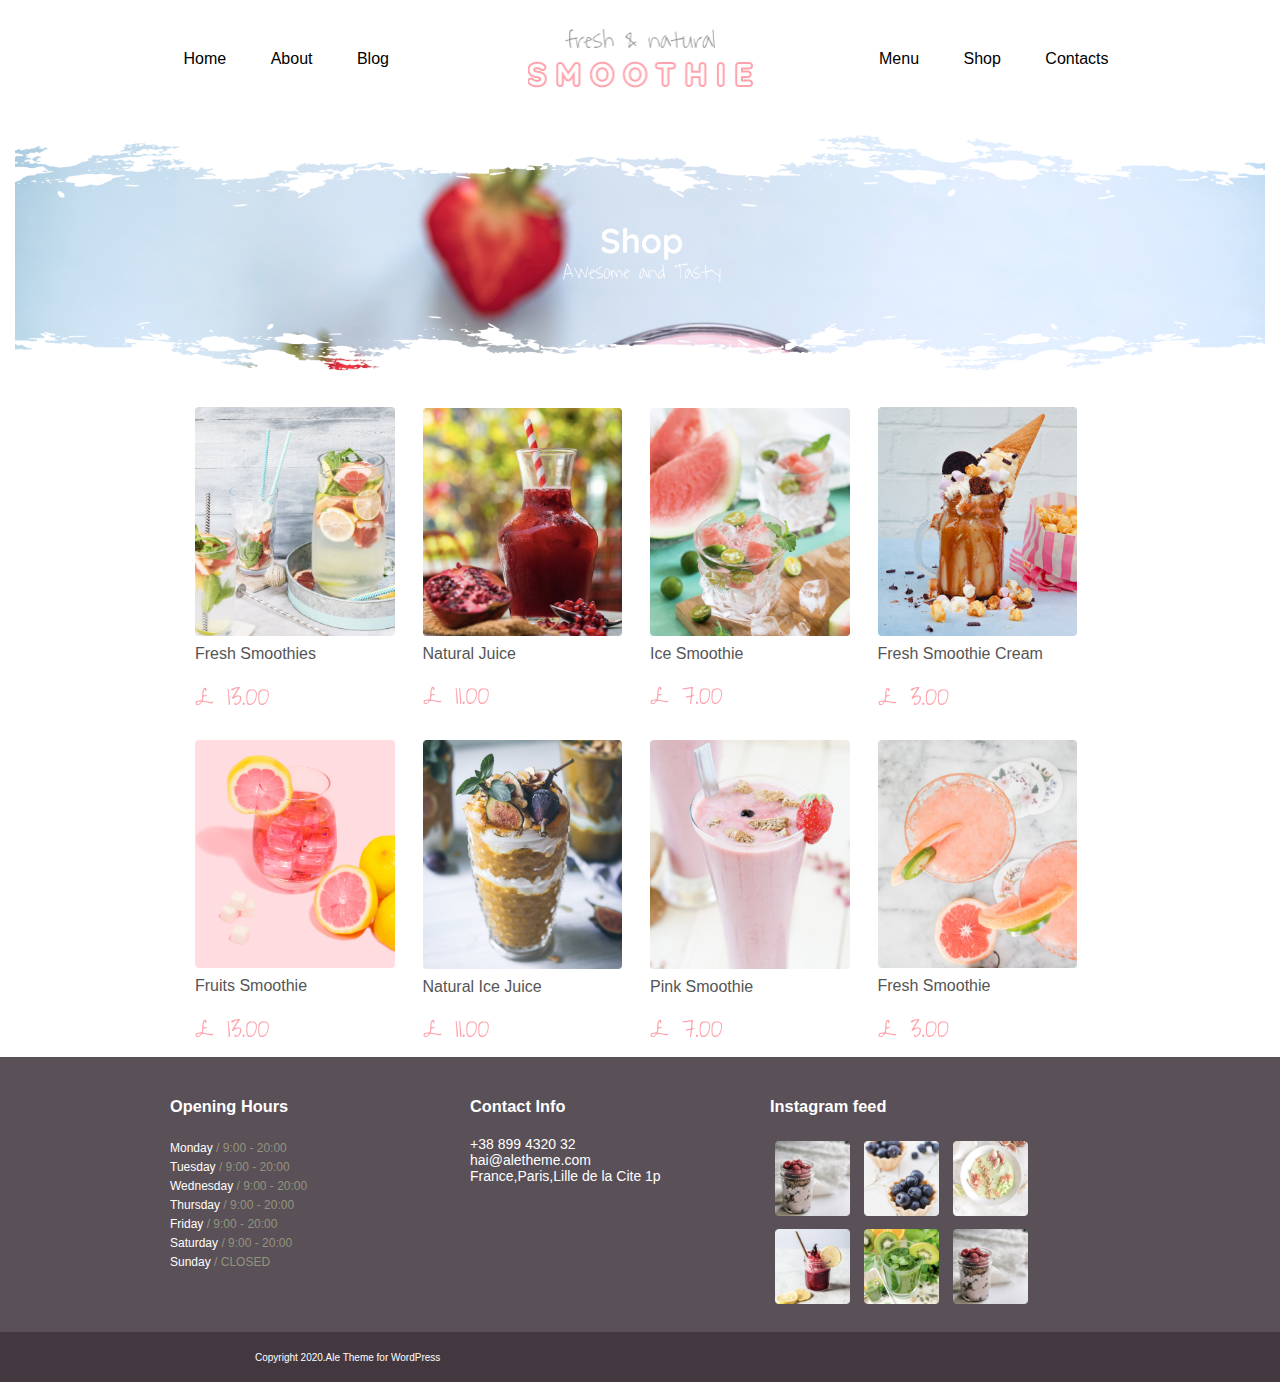
<file: shop.html>
<!DOCTYPE html>
<!-- saved from url=(0057)file:///C:/Users/dell/Documents/figma%20project/shop.html -->
<html lang="en"><head><meta http-equiv="Content-Type" content="text/html; charset=UTF-8">
    
    <meta http-equiv="X-UA-Compatible" content="IE=edge">
    <meta name="viewport" content="width=device-width, initial-scale=1.0">
    <title>shop</title>
    <link rel="stylesheet" href="./shop_files/Shop.css">
<style>
    * {
	margin: 0;
	padding: 0;
	box-sizing: border-box;
	font-family: 'Poppins', sans-serif;
}

.navbar {
	display: flex;
	align-items: center;
	padding: 20px;
    justify-content: center;
}

nav {
	flex: 1;
	text-align: center;
}

nav ul {
	display: inline-block;
	list-style: none;
}

nav ul li {
	display: inline-block;
	margin-right: 20px;
	margin-left: 20px;
}


nav ul li a{
    color: #000;
    text-decoration: none;
    position: relative;
}
nav ul li a:hover{
    color: #fea9b2;
}
nav ul li a::after{
    content:'';
    width: 0;
    height: 3px;
    position: absolute;
    bottom: -5px;
    left: 50%;
    transform: translateX(-50%);
    background: #f0f;
    transition: width 0.3s;
}
nav ul li a:hover::after{
    width: 80%;
}
p {
	color: #555;
}

.container1 {
	max-width: 1300px;
	margin: auto;
	padding-left: 25px;
	padding-right: 25px;
}
.menu-icon {
	width: 28px;
	margin-left: 20px;
	display: none;
}

/* -------- media query for menu------- */

@media only screen and (max-width: 800px) {
	/* nav ul {
		position: absolute;
		top: 70px;
		left: 0;
		background: #333;
		width: 100%;
		overflow: hidden;
		transition: max-height 0.5s;
	}

	nav ul li {
		display: block;
		margin-right: 50px;
		margin-top: 10px;
		margin-bottom: 10px;
	}

	nav ul li a {
		color: #fff;
	} */

    .navbar .logo img{
        width: 125px;
    }
}
</style></head>

<body>
    <div class="header">
        <div class="container1">
            <div class="navbar">
                <nav>
                    <ul id="MenuItems">
                        <li><a href="index.html">Home</a></li>
                        <li><a href="About.html">About</a></li>
                        <li><a href="Blog.html">Blog</a></li>
                    </ul>
                </nav>
                <div class="logo">
                    <img src="./About_files/logo.png" width="225px">
                </div>
                <nav>
                    <ul id="MenuItems">
                        <li><a href="menu.html">Menu</a></li>
                        <li><a href="shop.html">Shop</a></li>
                        <li><a href="contact.html">Contacts</a></li>
                    </ul>
                </nav>
            </div>
        </div>
    </div>
    <div class="slider">
        <img src="./shop_files/slider.png" alt="">
    </div>
    <div class="container">
        <div class="row">
            <div class="col"><img src="./shop_files/d 1.png" alt=""><p>Fresh Smoothies</p><br><img src="./shop_files/£ 13.00.png" alt=""></div>
            <div class="col"><img src="./shop_files/d 2.png" alt=""><p>Natural Juice</p><br><img src="./shop_files/£ 11.00.png" alt=""></div>
            <div class="col"><img src="./shop_files/d 3.png" alt=""><p>Ice Smoothie</p><br><img src="./shop_files/£ 7.00.png" alt=""></div>
            <div class="col"><img src="./shop_files/d 4.png" alt=""><p>Fresh Smoothie Cream</p><br><img src="./shop_files/£ 3.00.png" alt=""></div>
            <div class="col"><img src="./shop_files/d 5.png" alt=""><p>Fruits Smoothie</p><br><img src="./shop_files/£ 13.00.png" alt=""></div>
            <div class="col"><img src="./shop_files/d 6.png" alt=""><p>Natural Ice Juice</p><br><img src="./shop_files/£ 11.00.png" alt=""></div>
            <div class="col"><img src="./shop_files/d 7.png" alt=""><p>Pink Smoothie</p><br><img src="./shop_files/£ 7.00.png" alt=""></div>
            <div class="col"><img src="./shop_files/d 8.png" alt=""><p>Fresh Smoothie</p><br><img src="./shop_files/£ 3.00.png" alt=""></div>      
            </div>            
        </div>
    
    <div class="footer">
        <div class="footer-container">
            <div class="footer-row">
                <div class="footer-col-1">
                    <h3>Opening Hours</h3>

                    <p>Monday  <span>/ 9:00 - 20:00</span></p>
                    <p>Tuesday <span>/ 9:00 - 20:00</span></p>
                    <p>Wednesday <span>/ 9:00 - 20:00</span></p>
                    <p>Thursday <span>/ 9:00 - 20:00</span></p>
                    <p>Friday <span>/ 9:00 - 20:00</span></p>
                    <p>Saturday <span>/ 9:00 - 20:00</span></p>
                    <p>Sunday <span>/ CLOSED</span></p>
                </div>
                <div class="footer-col-2">
                    <h3>Contact Info</h3>

                    <p>+38 899 4320 32</p>
                    <p>hai@aletheme.com</p>
                    <p>France,Paris,Lille de la Cite 1p</p>


                  
                </div>
                <div class="footer-col-3">
                    <h3>Instagram feed</h3>
                    <ul>
                        <img src="./shop_files/Rectangle 18.png" width="75px" alt="">
                        <img src="./shop_files/Rectangle 19.png" width="75px" alt="">
                        <img src="./shop_files/Rectangle 20.png" width="75px" alt="">
                        <img src="./shop_files/Rectangle 21.png" width="75px" alt="">
                        <img src="./shop_files/Rectangle 22.png" width="75px" alt="">
                        <img src="./shop_files/Rectangle 18.png" width="75px" alt="">
                        
                    </ul>
                </div>
                
            </div>
            
        </div>
    </div>   
    <div class="footer-container2">
        <div class="footer-row-2">        
            <p class="copyright">Copyright 2020.Ale Theme for WordPress</p>
        </div>
    </div>
    

</body></html>
</file>
<file: About_files/about.css>
*{
    margin: 0;
    padding: 0;
    box-sizing: border-box;
    font-family: sans-serif;
}
.slider img{
    display: flex;
    position: relative;
    padding: 0 15px;
    max-width: 100%;
    justify-content: center;
    align-items: center;
}

.container {
	max-width: 960px;
	margin: auto;
	padding-left: 25px;
	padding-right: 25px;
}

.row {
	display: flex;
	align-items: center;
	flex-wrap: wrap;
	justify-content:space-around;
    margin-top: 30px;
}

.col {
	display: inline-block;
	flex-basis: 25%;
	width: 200px;
	padding: 10px;
    margin: auto;
    justify-content: space-evenly;
}

.col img {   
    display: block;
    margin-left: auto;
    margin-right: auto;
    width: 50%;
    padding-bottom: 20px;
}

.col p{
    text-align: center;
}

/* -----footer------ */
.footer {
	background: #5a5057;
	color: #8a8a8a;
	font-size: 14px;
	padding: 20px 0;
	display: flex;
	align-items: flex-start;
	position: relative;
}

.footer p {
	color: #8a8a8a;
}

.footer h3 {
	color: #fff;
	margin-bottom: 20px;
	margin-top: 20px;
}

.footer-col-1,
.footer-col-2,
.footer-col-3 {
	min-width: 300px;
	
}

.footer-col-1 {
	flex-basis: 30%;
}
.footer-col-1 p{
	color:#fff;
	padding-top: 5px;
	font-size: 12px;
}
.footer-col-1 p span{
	color: #92947e;
}


.footer-col-2 {
	flex-basis: 30%;	
}
.footer-col-2 p{
	color:#fff;	
}



.footer-col-3 {
	flex-basis: 30%;
	text-align: left;
}
.footer-col-3 img{
	margin: 5px;
}

ul {
	list-style-type: none;
}

.footer-container {
	max-width: 990px;
	margin: auto;
	padding-left: 25px;
	padding-right: 25px;
}

.footer-row {
	display: flex;
	align-items: flex-start;
	flex-wrap: wrap;
}
.footer-container2{
	background: #433840;
	align-items: center;
}
.footer-row-2{
	max-width: 820px;
	margin: auto;
	padding-left: 25px;
	padding-right: 25px;
}
.copyright {
	display: flex;
	color: #fff;
	font-size: 10px;
	height: 50px;
	align-items: center;

}
@media only screen and (max-width: 800px){
	.col{
		flex: 1;
	}
}
</file>
<file: Blog_files/blog.css>
*{
    margin: 0;
    padding: 0;
    box-sizing: border-box;
    font-family: sans-serif;
}
.heade{
    display: flex;
    position: relative;
    min-width: 30%;
    padding-top: 20px;
    justify-content: center;
    align-items: center;
}
.slider img{
    display: flex;
    position: relative;
    padding: 0 15px;
    max-width: 100%;
    justify-content: center;
    align-items: center;
}

.container-blog {
	max-width: 1020px;
	margin: auto;
	padding-left: 25px;
	padding-right: 25px;
}

.row-blog {
	display: flex;
	align-items: center;
	flex-wrap: wrap;
	justify-content: center;
}

.col-blog {
	flex-basis: 30%;
	width: 300px;
	padding: 20px;
    margin: auto;
    justify-content: center;
}

.col-blog img {
	max-width: 300px;    
	padding: 20px 0;
}

.col-blog h1 {
	font-size: 50px;
	line-height: 60px;
	margin: 25px 0;
}
.col-blog p{
    max-width:fit-content;
}
span{
    color: #fea3ac;
    font-weight: 700;
}
/* -----footer------ */
.footer {
	background: #5a5057;
	color: #8a8a8a;
	font-size: 14px;
	padding: 20px 0;
	display: flex;
	align-items: flex-start;
	position: relative;
}

.footer p {
	color: #8a8a8a;
}

.footer h3 {
	color: #fff;
	margin-bottom: 20px;
	margin-top: 20px;
}

.footer-col-1,
.footer-col-2,
.footer-col-3 {
	min-width: 300px;
	
}

.footer-col-1 {
	flex-basis: 30%;
}
.footer-col-1 p{
	color:#fff;
	padding-top: 5px;
	font-size: 12px;
}
.footer-col-1 p span{
	color: #92947e;
}


.footer-col-2 {
	flex-basis: 30%;	
}
.footer-col-2 p{
	color:#fff;	
}



.footer-col-3 {
	flex-basis: 30%;
	text-align: left;
}
.footer-col-3 img{
	margin: 5px;
}

ul {
	list-style-type: none;
}

.footer-container {
	max-width: 990px;
	margin: auto;
	padding-left: 25px;
	padding-right: 25px;
}

.footer-row {
	display: flex;
	align-items: flex-start;
	flex-wrap: wrap;
}
.footer-container2{
	background: #433840;
	align-items: center;
}
.footer-row-2{
	max-width: 820px;
	margin: auto;
	padding-left: 25px;
	padding-right: 25px;
}
.copyright {
	display: flex;
	color: #fff;
	font-size: 10px;
	height: 50px;
	align-items: center;

}
</file>
<file: contact_files/contact.css>
*{
    margin: 0;
    padding: 0;
    box-sizing: border-box;
    font-family: sans-serif;
}
.slider img{
    display: flex;
    position: relative;
    padding: 0 15px;
    max-width: 100%;
    justify-content: center;
    align-items: center;
}

.container {
	max-width: 960px;
	margin: auto;
	padding-left: 25px;
	padding-right: 25px;
}

.row {
	display: flex;
	align-items: center;
	flex-wrap: wrap;
	justify-content:space-around;
}

.col {
	flex-basis: 50%;
	width: 300px;
	padding: 10px;
    margin: auto;
}

.col img {
	max-width: 500px;    
	padding: 5px 0;
}

.col p{
    max-width:fit-content;
    justify-content: flex-start;
}

/* -----footer------ */
.footer {
	background: #5a5057;
	color: #8a8a8a;
	font-size: 14px;
	padding: 20px 0;
	display: flex;
	align-items: flex-start;
	position: relative;
}

.footer p {
	color: #8a8a8a;
}

.footer h3 {
	color: #fff;
	margin-bottom: 20px;
	margin-top: 20px;
}

.footer-col-1,
.footer-col-2,
.footer-col-3 {
	min-width: 300px;
	
}

.footer-col-1 {
	flex-basis: 30%;
}
.footer-col-1 p{
	color:#fff;
	padding-top: 5px;
	font-size: 12px;
}
.footer-col-1 p span{
	color: #92947e;
}


.footer-col-2 {
	flex-basis: 30%;	
}
.footer-col-2 p{
	color:#fff;	
}



.footer-col-3 {
	flex-basis: 30%;
	text-align: left;
}
.footer-col-3 img{
	margin: 5px;
}

ul {
	list-style-type: none;
}

.footer-container {
	max-width: 990px;
	margin: auto;
	padding-left: 25px;
	padding-right: 25px;
}

.footer-row {
	display: flex;
	align-items: flex-start;
	flex-wrap: wrap;
}
.footer-container2{
	background: #433840;
	align-items: center;
}
.footer-row-2{
	max-width: 820px;
	margin: auto;
	padding-left: 25px;
	padding-right: 25px;
}
.copyright {
	display: flex;
	color: #fff;
	font-size: 10px;
	height: 50px;
	align-items: center;

}
</file>
<file: menu_files/menu.css>
*{
    margin: 0;
    padding: 0;
    box-sizing: border-box;
    font-family: sans-serif;
}
.slider img{
    display: flex;
    position: relative;
    padding: 0 15px;
    max-width: 100%;
    justify-content: center;
    align-items: center;
}

.container {
	max-width: 960px;
	margin: auto;
	padding-left: 25px;
	padding-right: 25px;
}

.row {
	display: flex;
	align-items: center;
	flex-wrap: wrap;
	justify-content:space-between;
}

.col {
	flex-basis: 25%;
	width: 300px;
	padding: 10px;
    margin: auto;
    align-items: center;
    justify-content: center;
}

.col img {
	max-width: 200px;    
	padding: 5px 0;
}

.col p{
    max-width:fit-content;
    justify-content: center;
}

/* -----footer------ */
.footer {
	background: #5a5057;
	color: #8a8a8a;
	font-size: 14px;
	padding: 20px 0;
	display: flex;
	align-items: flex-start;
	position: relative;
}

.footer p {
	color: #8a8a8a;
}

.footer h3 {
	color: #fff;
	margin-bottom: 20px;
	margin-top: 20px;
}

.footer-col-1,
.footer-col-2,
.footer-col-3 {
	min-width: 300px;
	
}

.footer-col-1 {
	flex-basis: 30%;
}
.footer-col-1 p{
	color:#fff;
	padding-top: 5px;
	font-size: 12px;
}
.footer-col-1 p span{
	color: #92947e;
}


.footer-col-2 {
	flex-basis: 30%;	
}
.footer-col-2 p{
	color:#fff;	
}



.footer-col-3 {
	flex-basis: 30%;
	text-align: left;
}
.footer-col-3 img{
	margin: 5px;
}

ul {
	list-style-type: none;
}

.footer-container {
	max-width: 990px;
	margin: auto;
	padding-left: 25px;
	padding-right: 25px;
}

.footer-row {
	display: flex;
	align-items: flex-start;
	flex-wrap: wrap;
}
.footer-container2{
	background: #433840;
	align-items: center;
}
.footer-row-2{
	max-width: 820px;
	margin: auto;
	padding-left: 25px;
	padding-right: 25px;
}
.copyright {
	display: flex;
	color: #fff;
	font-size: 10px;
	height: 50px;
	align-items: center;

}
</file>
<file: shop_files/Shop.css>
*{
    margin: 0;
    padding: 0;
    box-sizing: border-box;
    font-family: sans-serif;
}
.slider img{
    display: flex;
    position: relative;
    padding: 0 15px;
    max-width: 100%;
    justify-content: center;
    align-items: center;
}

.container {
	max-width: 960px;
	margin: auto;
	padding-left: 25px;
	padding-right: 25px;
}

.row {
	display: flex;
	align-items: center;
	flex-wrap: wrap;
	justify-content:space-between;
}

.col {
	flex-basis: 25%;
	width: 300px;
	padding: 10px;
    margin: auto;
    align-items: center;
    justify-content: center;
}

.col img {
	max-width: 200px;    
	padding: 5px 0;
}

.col p{
    max-width:fit-content;
    justify-content: center;
}

/* -----footer------ */
.footer {
	background: #5a5057;
	color: #8a8a8a;
	font-size: 14px;
	padding: 20px 0;
	display: flex;
	align-items: flex-start;
	position: relative;
}

.footer p {
	color: #8a8a8a;
}

.footer h3 {
	color: #fff;
	margin-bottom: 20px;
	margin-top: 20px;
}

.footer-col-1,
.footer-col-2,
.footer-col-3 {
	min-width: 300px;
	
}

.footer-col-1 {
	flex-basis: 30%;
}
.footer-col-1 p{
	color:#fff;
	padding-top: 5px;
	font-size: 12px;
}
.footer-col-1 p span{
	color: #92947e;
}


.footer-col-2 {
	flex-basis: 30%;	
}
.footer-col-2 p{
	color:#fff;	
}



.footer-col-3 {
	flex-basis: 30%;
	text-align: left;
}
.footer-col-3 img{
	margin: 5px;
}

ul {
	list-style-type: none;
}

.footer-container {
	max-width: 990px;
	margin: auto;
	padding-left: 25px;
	padding-right: 25px;
}

.footer-row {
	display: flex;
	align-items: flex-start;
	flex-wrap: wrap;
}
.footer-container2{
	background: #433840;
	align-items: center;
}
.footer-row-2{
	max-width: 820px;
	margin: auto;
	padding-left: 25px;
	padding-right: 25px;
}
.copyright {
	display: flex;
	color: #fff;
	font-size: 10px;
	height: 50px;
	align-items: center;

}
</file>
